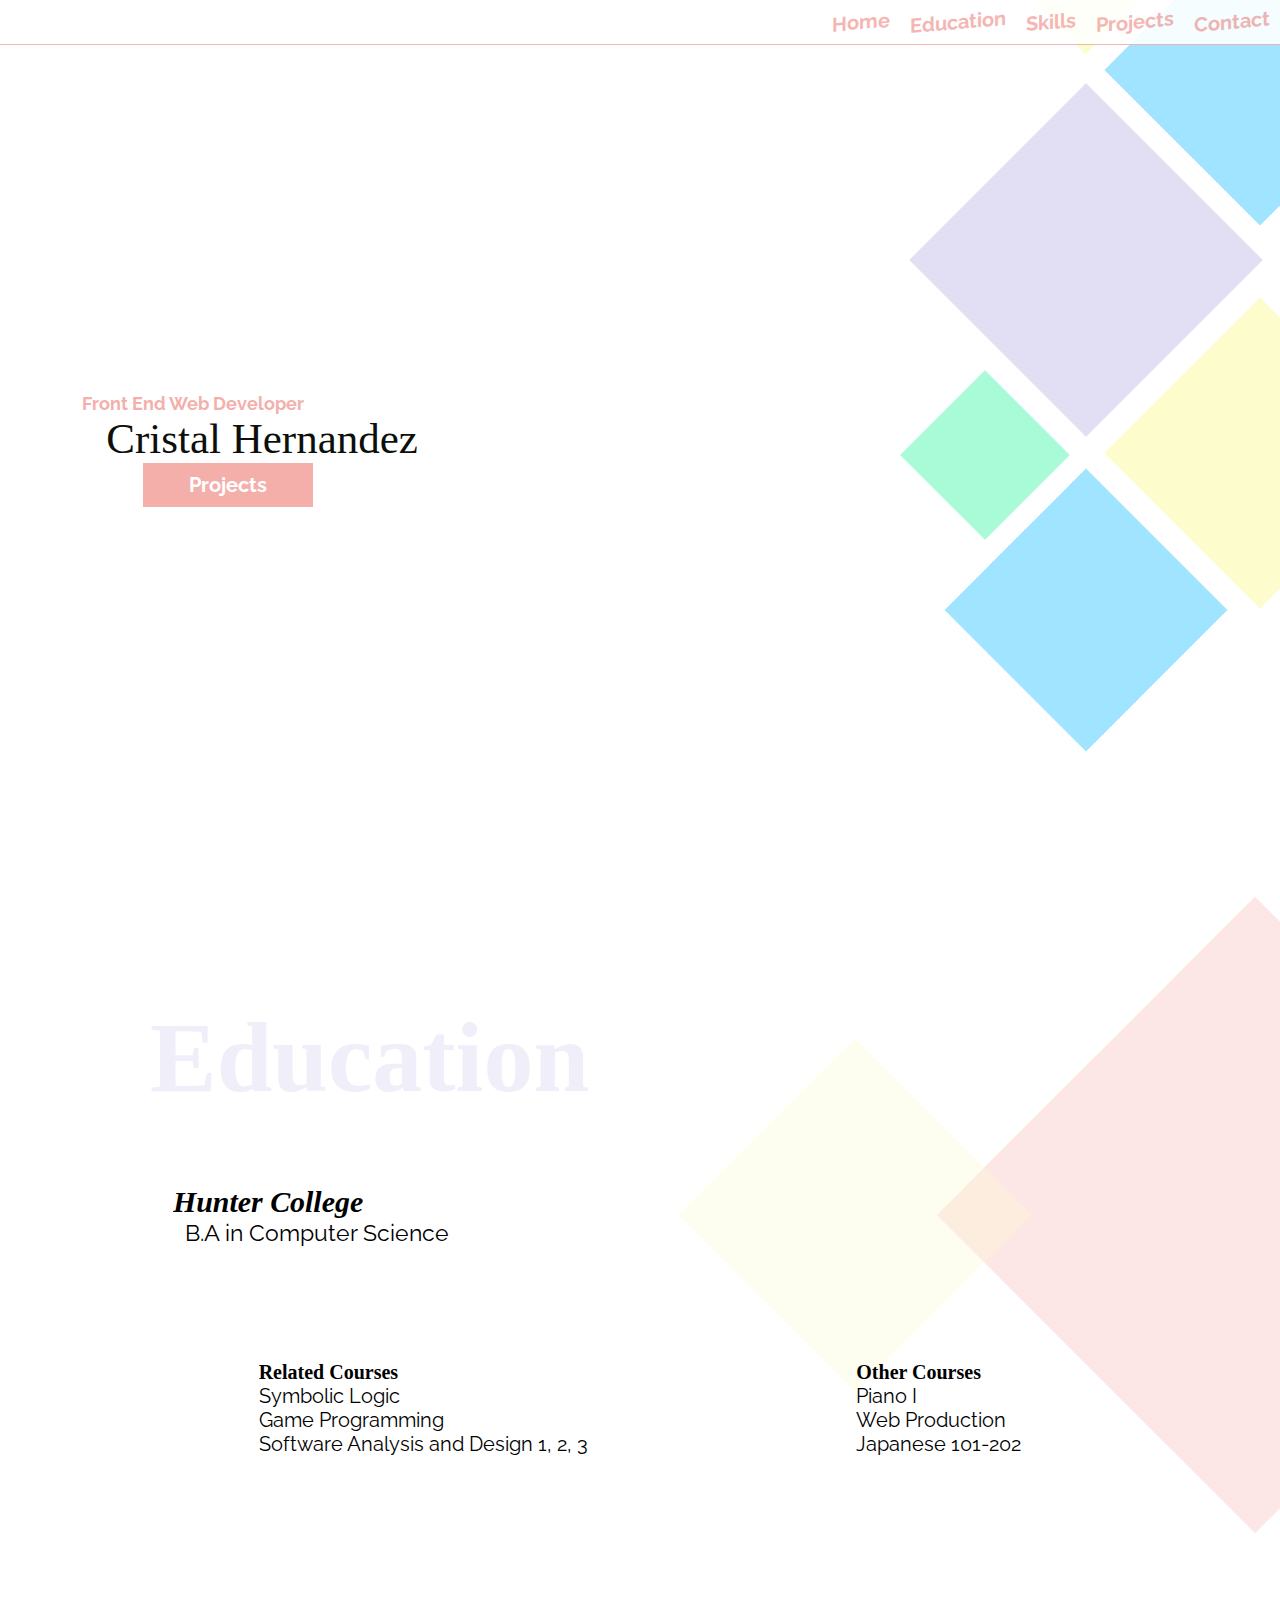
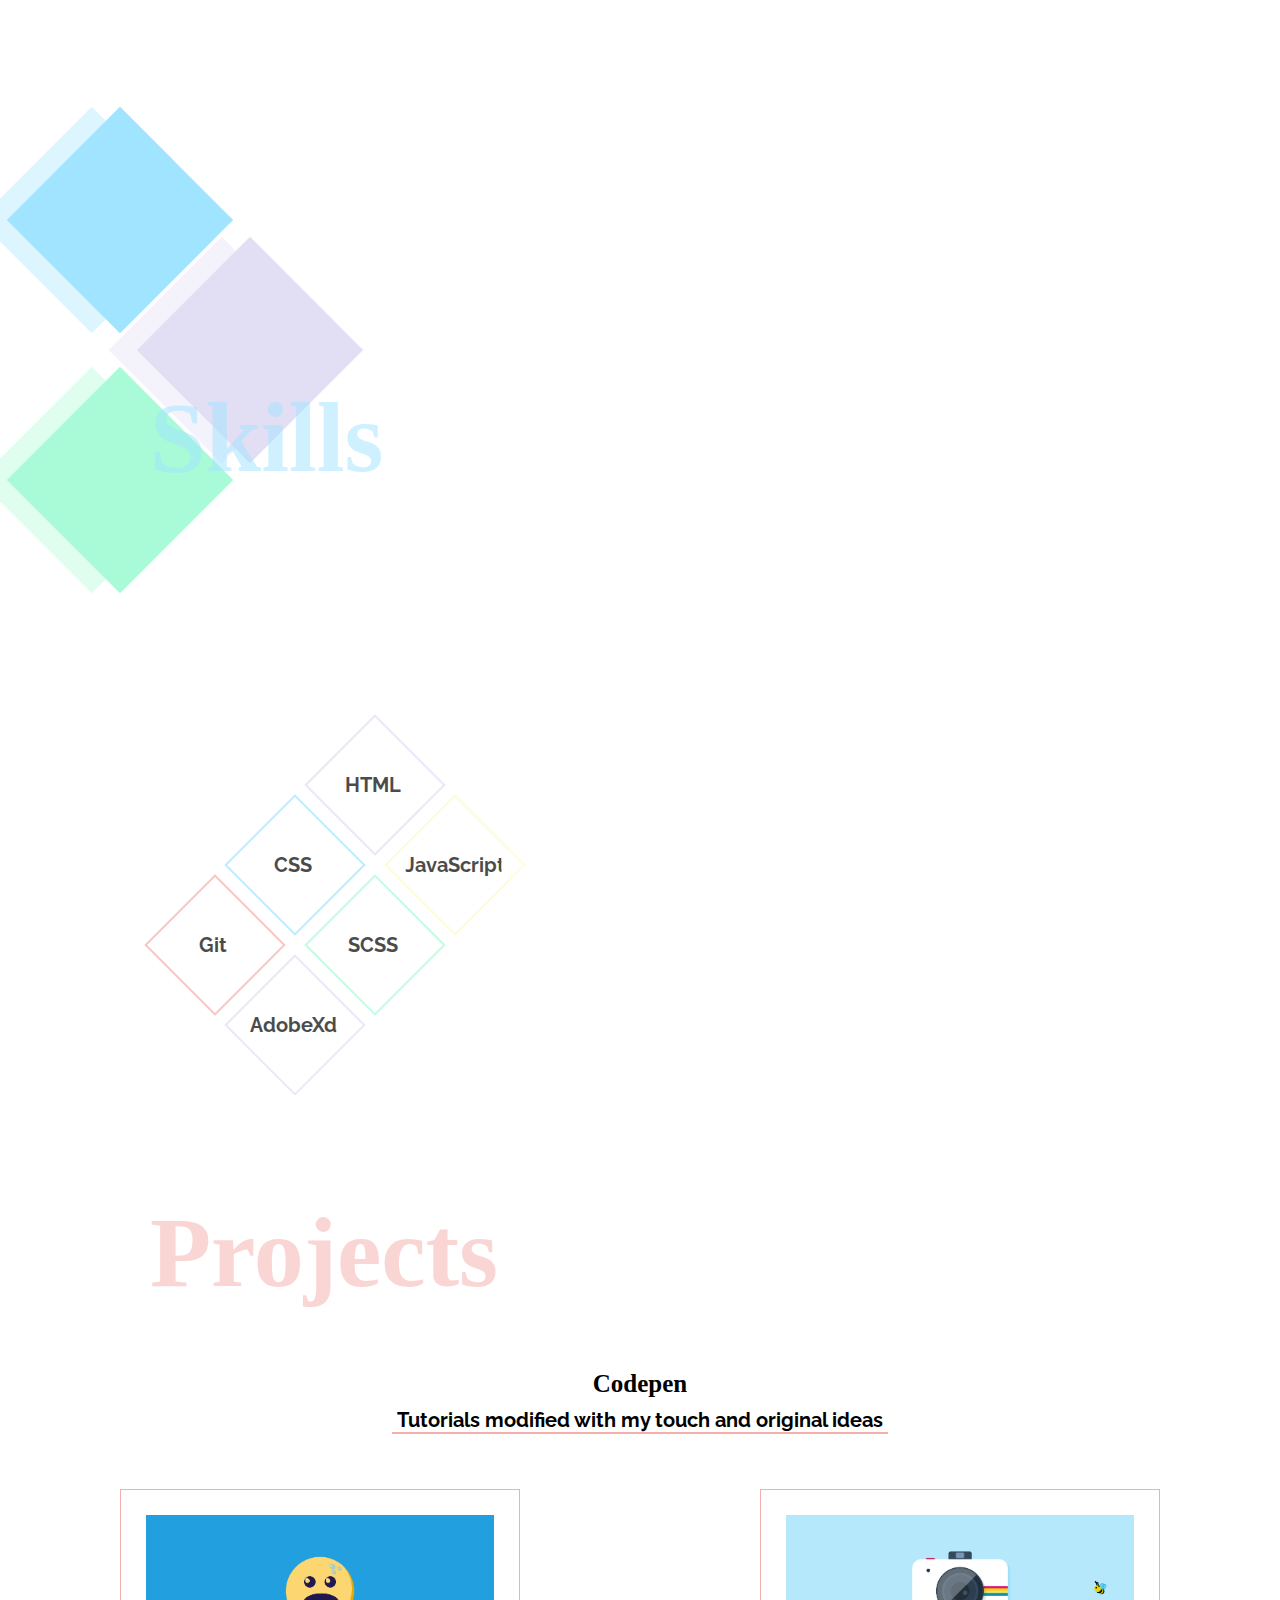
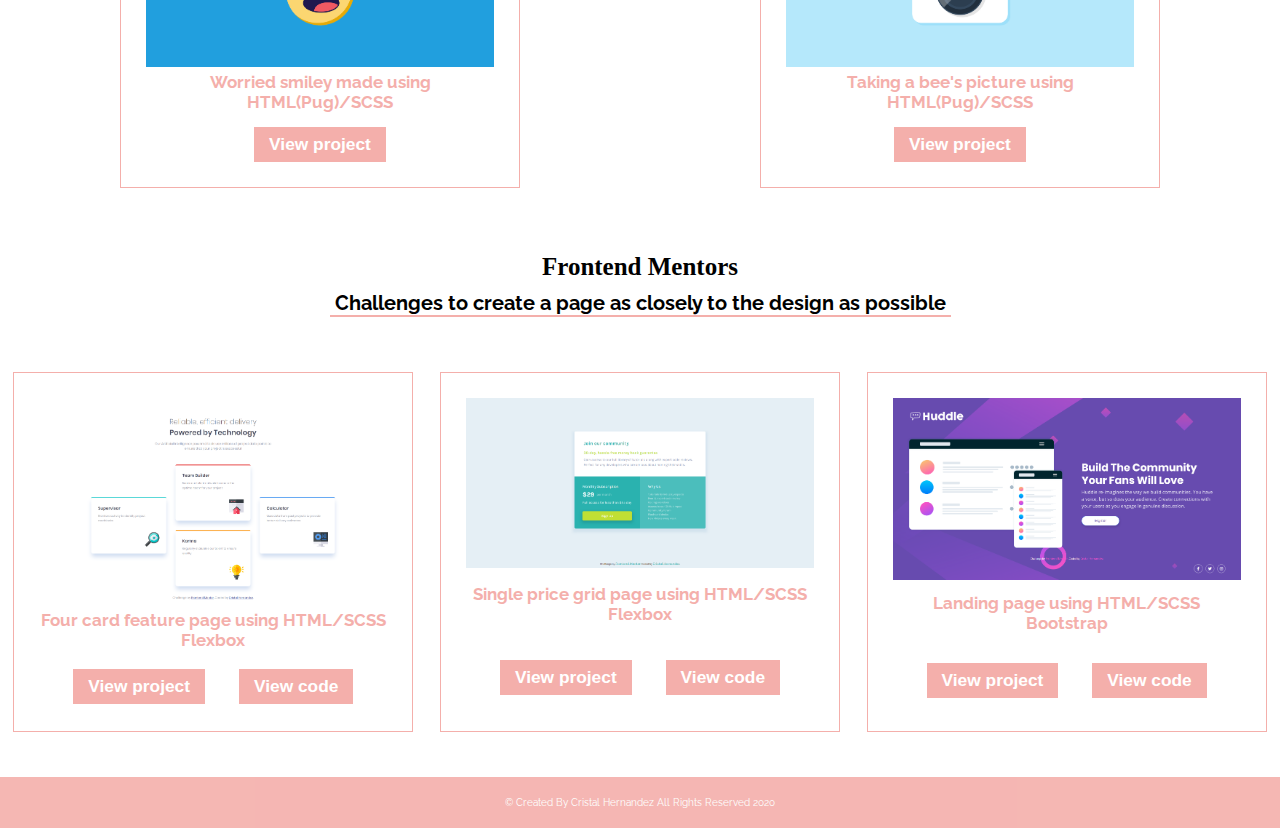
<file: index.html>
<!DOCTYPE html>
<html lang="en">
  <head>
    <meta charset="UTF-8" />
    <meta name="viewport" content="width=device-width, initial-scale=1.0" />
    <link
      href="https://fonts.googleapis.com/css?family=Raleway:400,600&display=swap"
      rel="stylesheet"
    />
    <link href="./css/style.css" type="text/css" rel="stylesheet" />
  </head>

  <body>
    <header id="home" class="hero">
      <nav>
        <ul class="nav">
          <li><a href="#home">Home</a></li>
          <li><a href="#education">Education</a></li>
          <li><a href="#skills">Skills</a></li>
          <li><a href="#projects">Projects</a></li>
          <li><a href="#contact">Contact</a></li>
        </ul>
      </nav>

      <!--HERO SECTION-->
      <div class="hero-info">
        <p class="job">Front End Web Developer</p>
        <h1 class="name">Cristal Hernandez</h1>
        <button class="action"><a href="#projects">Projects</a></button>
      </div>
      <div class="hero-design">
        <div class="dia yellow hero-one"></div>
        <div class="dia blue hero-two"></div>
        <div class="dia purple hero-three"></div>
        <div class="dia green hero-four"></div>
        <div class="dia yellow hero-five"></div>
        <div class="dia blue hero-six"></div>
      </div>
    </header>

    <!--EDUCATION SECTION-->
    <section id="education">
      <h2 class="title">Education</h2>
      <div class="uni">
        <h3 class="school">Hunter College</h3>
        <p class="degree">B.A in Computer Science</p>
      </div>
      <div class="courses-container">
        <div class="rel-courses">
          <h4 class="course-type">Related Courses</h4>
          <ul>
            <li>Symbolic Logic</li>
            <li>Game Programming</li>
            <li>Software Analysis and Design 1, 2, 3</li>
          </ul>
        </div>
        <div class="other-courses">
          <h4 class="course-type">Other Courses</h4>
          <ul>
            <li>Piano I</li>
            <li>Web Production</li>
            <li>Japanese 101-202</li>
          </ul>
        </div>
      </div>
      <div class="edu-design">
        <div class="dia pink edu-one-right"></div>
        <div class="dia yellow edu-two-right"></div>
      </div>
    </section>

    <!--SKILLS SECTION-->
    <section id="skills">
      <h2 class="title">Skills</h2>
      <div class="skills">
        <div class="skill purple-border html">
          <p class="skill-word">HTML</p>
        </div>
        <div class="skill blue-border css">
          <p class="skill-word">CSS</p>
        </div>
        <div class="skill green-border scss">
          <p class="skill-word">SCSS</p>
        </div>
        <div class="skill pink-border git">
          <p class="skill-word">Git</p>
        </div>
        <div class="skill yellow-border javasc">
          <p class="skill-word">JavaScript</p>
        </div>
        <div class="skill purple-border xd">
          <p class="skill-word">AdobeXd</p>
        </div>
      </div>
      <div class="skills-design">
        <div class="dia blue skills-one-left"></div>
        <div class="dia purple skills-two-left"></div>
        <div class="dia green skills-three-left"></div>
        <!--<div class="dia yellow skills-four-left"></div>-->
      </div>
    </section>

    <!--PROJECTS SECTION-->
    <section id="projects">
      <h2 class="title">Projects</h2>
      <div class="proj-container">
        <div class="proj-text">
          <h3 class="proj-type">Codepen</h3>
          <p class="description">
            Tutorials modified with my touch and original ideas
          </p>
        </div>

        <div class="projects">
          <div class="project">
            <img src="resources/images/smiley-proj.png" alt="worried smiley" />
            <div class="proj-info">
              <p class="desc">Worried smiley made using HTML(Pug)/SCSS</p>
              <button>
                <a href="https://codepen.io/CristalCreates/pen/wvvJKoP"
                  >View project
                </a>
              </button>
            </div>
          </div>

          <div class="project">
            <img
              src="resources/images/bee-pic-proj.png"
              alt="camera taking picture of bee"
            />
            <div class="proj-info">
              <p class="desc">Taking a bee's picture using HTML(Pug)/SCSS</p>
              <button>
                <a href="https://codepen.io/CristalCreates/pen/LYYLYyK"
                  >View project
                </a>
              </button>
            </div>
          </div>
        </div>
      </div>
      <div class="proj-container mentors">
        <div class="proj-text">
          <h3 class="proj-type">Frontend Mentors</h3>
          <p class="description">
            Challenges to create a page as closely to the design as possible
          </p>
        </div>

        <div class="projects">
          <div class="project">
            <img src="resources/images/four-card-feat-proj.png" alt="" />
            <div class="proj-info">
              <p class="desc">Four card feature page using HTML/SCSS Flexbox</p>
              <div class="links">
                <button>
                  <a href="https://cristalh73.github.io/four_card_feature/"
                    >View project
                  </a>
                </button>
                <button>
                  <a href="https://github.com/CristalH73/four_card_feature"
                    >View code
                  </a>
                </button>
              </div>
            </div>
          </div>

          <div class="project">
            <img src="resources/images/single-grid-proj.png" alt="" />
            <div class="proj-info">
              <p class="desc">Single price grid page using HTML/SCSS Flexbox</p>
              <div class="links">
                <button>
                  <a href="https://cristalh73.github.io/single_price_grid/"
                    >View project
                  </a>
                </button>
                <button>
                  <a href="https://github.com/CristalH73/single_price_grid"
                    >View code
                  </a>
                </button>
              </div>
            </div>
          </div>

          <div class="project">
            <img src="resources/images/huddle-landing-proj.png" alt="" />
            <div class="proj-info">
              <p class="desc">Landing page using HTML/SCSS Bootstrap</p>
              <div class="links">
                <button>
                  <a
                    href="https://github.com/CristalH73/huddle_landing_single_intro"
                    >View project
                  </a>
                </button>
                <button>
                  <a
                    href="https://github.com/CristalH73/huddle_landing_single_intro"
                    >View code
                  </a>
                </button>
              </div>
            </div>
          </div>
        </div>
      </div>
    </section>

    <footer>
      <p class="copyright">
        &copy; Created By Cristal Hernandez All Rights Reserved 2020
      </p>
    </footer>
  </body>
</html>
</file>
<file: css/style.css>
/* ---------- SCSS VARIABLES ---------- */
/* ---------- UNIVERSAL STYLES ---------- */
* {
  margin: 0;
  padding: 0;
  -webkit-box-sizing: border-box;
          box-sizing: border-box;
  overflow-x: hidden;
}

html {
  font-size: 10px;
  /*scroll-behavior: smooth;*/
}

body {
  font-family: "Raleway", sans-serif;
}

a {
  text-decoration: none;
}

.title {
  font-family: "Sitka Small";
  font-size: 7rem;
  font-weight: bold;
  opacity: 0.5;
  text-align: center;
}

/* ---------- DESIGN UNIVERSAL STYLES ---------- */
.dia {
  position: absolute;
  -webkit-transform: rotate(45deg);
          transform: rotate(45deg);
  border: 0;
  z-index: -2;
}

.yellow {
  background-color: #fcfccc;
}

.blue {
  background-color: #a0e4ff;
}

.purple {
  background-color: #e2def4;
}

.green {
  background-color: #a9fbd7;
}

.pink {
  background-color: #f4afab;
}

.yellow-border {
  border: 2px solid #fcfccc;
}

.blue-border {
  border: 2px solid #a0e4ff;
}

.purple-border {
  border: 2px solid #e2def4;
}

.green-border {
  border: 2px solid #a9fbd7;
}

.pink-border {
  border: 2px solid #f4afab;
}

/* ---------- HEADER SECTION ---------- */
#home {
  height: 100vh;
}

.nav {
  display: -webkit-box;
  display: -ms-flexbox;
  display: flex;
  position: fixed;
  width: 100%;
  -webkit-box-pack: end;
      -ms-flex-pack: end;
          justify-content: flex-end;
  background-color: white;
  list-style: none;
  font-size: 2rem;
  font-weight: bold;
  border-bottom: 1px solid #f4afab;
  opacity: 0.9;
  overflow-y: hidden;
  z-index: 5;
}

.nav li {
  padding: 10px 10px;
  -webkit-transform: skewY(-5deg);
          transform: skewY(-5deg);
}

.nav li a {
  color: #f4afab;
}

.nav li:hover {
  background-color: #f4afab;
  -webkit-transition: 0.4s ease;
  transition: 0.4s ease;
}

.nav li:hover a {
  color: white;
}

.hero-info {
  display: -webkit-box;
  display: -ms-flexbox;
  display: flex;
  -webkit-box-orient: vertical;
  -webkit-box-direction: normal;
      -ms-flex-direction: column;
          flex-direction: column;
  -webkit-box-pack: center;
      -ms-flex-pack: center;
          justify-content: center;
  height: 100vh;
  margin-left: 7rem;
}

.job {
  font-size: 1.8rem;
  font-weight: bold;
  color: #f4afab;
  margin-left: 1%;
}

.name {
  font-family: "Sitka Small", serif;
  font-size: 4.3rem;
  font-weight: normal;
  color: #0c0f0a;
  margin-left: 3%;
}

.action {
  font-family: "Raleway", sans-serif;
  font-size: 2rem;
  font-weight: bold;
  background-color: #f4afab;
  border: 0;
  width: 170px;
  padding: 10px;
  margin-left: 6%;
}

.action a {
  color: white;
}

.action:hover {
  cursor: pointer;
}

/* --- HERO DESIGN --- */
.hero-design .dia {
  opacity: 0.7;
}

.hero-one {
  width: 169px;
  height: 169px;
  top: -150px;
  right: 110px;
}

.hero-two {
  width: 220px;
  height: 220px;
  top: -40px;
  right: -90px;
}

.hero-three {
  width: 250px;
  height: 250px;
  top: 135px;
  right: 69px;
}

.hero-four {
  width: 120px;
  height: 120px;
  top: 395px;
  right: 235px;
}

.hero-five {
  width: 220px;
  height: 220px;
  top: 343px;
  right: -90px;
}

.hero-six {
  width: 200px;
  height: 200px;
  top: 510px;
  right: 94px;
}

/* ---------- EDUCATION SECTION ---------- */
#education {
  padding-top: 100px;
  height: 100vh;
}

#education .title {
  color: #e2def4;
}

.uni {
  font-size: 2.3rem;
  margin-left: 5rem;
  padding: 70px 0 105px;
}

.school {
  font-family: "Sitka Small", serif;
  font-style: italic;
  font-size: 1.3em;
  margin-left: 10%;
}

.degree {
  margin-left: 11%;
}

.courses-container {
  display: -webkit-box;
  display: -ms-flexbox;
  display: flex;
  font-size: 2rem;
  -ms-flex-pack: distribute;
      justify-content: space-around;
  -webkit-box-pack: space-evenly;
      -ms-flex-pack: space-evenly;
          justify-content: space-evenly;
  -ms-flex-wrap: wrap;
      flex-wrap: wrap;
}

.courses-container .rel-courses,
.courses-container .other-courses {
  margin: 10px;
}

.course-type {
  font-family: "Sitka Small", serif;
  font-weight: bold;
}

/* --- EDU DESIGN --- */
.edu-one-right {
  width: 450px;
  height: 450px;
  top: 950px;
  right: -200px;
  opacity: 0.3;
}

.edu-two-right {
  width: 250px;
  height: 250px;
  top: 1050px;
  right: 300px;
  opacity: 0.3;
}

/* ---------- SKILLS SECTION ---------- */
#skills {
  margin-top: 7rem;
}

#skills .title {
  color: #a0e4ff;
}

#skills .title {
  margin-top: 110px;
}

.skills {
  position: relative;
  width: 100vw;
  font-size: 2rem;
  overflow: hidden;
}

.skill {
  position: relative;
  -webkit-transform: rotate(45deg);
          transform: rotate(45deg);
  width: 100px;
  height: 100px;
  opacity: 0.7;
}

.skill-word {
  font-weight: bold;
  text-align: center;
  -webkit-transform: rotate(-45deg) translate(-27px, 25px);
          transform: rotate(-45deg) translate(-27px, 25px);
}

.html {
  left: 325px;
  top: 240px;
}

.css {
  left: 245px;
  top: 220px;
}

.scss {
  left: 325px;
  top: 200px;
}

.git {
  left: 165px;
  top: 100px;
}

.javasc {
  left: 405px;
  top: -80px;
}

.xd {
  left: 245px;
  top: -20px;
}

/* --- SKILLS DESIGN --- */
.skills-one-left {
  width: 160px;
  height: 160px;
  top: 1700px;
  left: 40px;
  -webkit-box-shadow: -20px 20px rgba(160, 228, 255, 0.37);
          box-shadow: -20px 20px rgba(160, 228, 255, 0.37);
}

.skills-two-left {
  width: 160px;
  height: 160px;
  top: 1830px;
  left: 170px;
  -webkit-box-shadow: -20px 20px rgba(226, 222, 244, 0.37);
          box-shadow: -20px 20px rgba(226, 222, 244, 0.37);
}

.skills-three-left {
  width: 160px;
  height: 160px;
  top: 1960px;
  left: 40px;
  -webkit-box-shadow: -20px 20px rgba(169, 251, 215, 0.37);
          box-shadow: -20px 20px rgba(169, 251, 215, 0.37);
}

/* ---------- PROJECTS SECTION ---------- */
#projects {
  padding-top: 100px;
}

#projects .title {
  color: #f4afab;
}

.proj-container {
  display: -webkit-box;
  display: -ms-flexbox;
  display: flex;
  -webkit-box-orient: vertical;
  -webkit-box-direction: normal;
      -ms-flex-direction: column;
          flex-direction: column;
  -webkit-box-align: center;
      -ms-flex-align: center;
          align-items: center;
  margin-top: 4em;
  width: 100%;
}

.proj-text {
  display: -webkit-box;
  display: -ms-flexbox;
  display: flex;
  -webkit-box-orient: vertical;
  -webkit-box-direction: normal;
      -ms-flex-direction: column;
          flex-direction: column;
  -webkit-box-align: center;
      -ms-flex-align: center;
          align-items: center;
  text-align: center;
  padding: 20px;
  margin-bottom: 20px;
  width: 100%;
}

.proj-type {
  font-size: 2.5em;
  font-family: "Sitka Small";
}

.description {
  font-size: 2em;
  padding: 0 5px;
  margin: 10px;
  font-weight: bold;
  border-bottom: 2px solid #f4afab;
}

.projects {
  display: -webkit-box;
  display: -ms-flexbox;
  display: flex;
  -webkit-box-orient: horizontal;
  -webkit-box-direction: normal;
      -ms-flex-flow: row wrap;
          flex-flow: row wrap;
  -webkit-box-pack: center;
      -ms-flex-pack: center;
          justify-content: center;
  width: 100%;
}

/*
.project {
  position: relative;
  overflow: hidden;
  margin: 20px;

  img {
    width: 280px;
  }

  .hover-overlay {
    display: flex;
    flex-direction: column;
    align-items: center;
    justify-content: center;
    position: absolute;
    width: 100%;
    height: 100%;
    background-color: white;
    border: 1px solid $pink;
    top: 0;
    opacity: 0;
    transition: 0.4s ease;
    text-align: center;
  }

  .desc {
    color: $pink;
    font-size: 1.7em;
    margin-bottom: 10px;
  }

  .links {
    display: flex;
    width: 100%;
    justify-content: space-around;
    justify-content: space-evenly;
    margin-top: 20px;
  }

  .view-code {
    color: white;
    font-size: 1.5em;
    font-weight: bold;
    background-color: $pink;
    padding: 5px 10px;
  }

  &:hover {
    .hover-overlay {
      opacity: 1;
    }
  }
} */
.project {
  display: -webkit-box;
  display: -ms-flexbox;
  display: flex;
  -webkit-box-orient: vertical;
  -webkit-box-direction: normal;
      -ms-flex-direction: column;
          flex-direction: column;
  width: 400px;
  padding: 25px;
  border: 1px solid #f4afab;
  margin: 5px auto;
}

.project img {
  width: 100%;
  -ms-flex-item-align: center;
      -ms-grid-row-align: center;
      align-self: center;
}

.project .proj-info {
  display: -webkit-box;
  display: -ms-flexbox;
  display: flex;
  -webkit-box-orient: vertical;
  -webkit-box-direction: normal;
      -ms-flex-direction: column;
          flex-direction: column;
  -webkit-box-flex: 1;
      -ms-flex: 1 1 20%;
          flex: 1 1 20%;
  -webkit-box-align: center;
      -ms-flex-align: center;
          align-items: center;
  -ms-flex-pack: distribute;
      justify-content: space-around;
  text-align: center;
  width: 100%;
  margin-top: 5px;
}

.project .proj-info .links {
  display: -webkit-box;
  display: -ms-flexbox;
  display: flex;
  width: 100%;
  -ms-flex-pack: distribute;
      justify-content: space-around;
  -webkit-box-pack: space-evenly;
      -ms-flex-pack: space-evenly;
          justify-content: space-evenly;
}

.project .proj-info button {
  background-color: #f4afab;
  border: 0;
  padding: 7px 15px;
}

.project .proj-info button a {
  color: white;
  font-size: 1.3em;
  font-weight: bold;
}

.project .desc {
  color: #f4afab;
  font-size: 1.7em;
  font-weight: bold;
  margin-bottom: 15px;
}

/* ---------- FOOTER SECTION ---------- */
footer {
  display: -webkit-box;
  display: -ms-flexbox;
  display: flex;
  -webkit-box-pack: center;
      -ms-flex-pack: center;
          justify-content: center;
  background-color: #f4afab;
  color: white;
  opacity: 0.9;
  padding: 20px 0;
  margin-top: 40px;
}

footer .copyright {
  -ms-flex-item-align: end;
      align-self: flex-end;
}

/* ---------- MEDIA QUERIES SECTION ---------- */
@media only screen and (min-width: 575px) {
  .title {
    text-align: left;
    margin-left: 15rem;
  }
}

@media only screen and (min-width: 775px) {
  .title {
    font-size: 10rem;
  }
  .hero-design .dia {
    opacity: 1;
  }
  .edu-one-right {
    top: 990px;
  }
  .edu-two-right {
    top: 1090px;
  }
  .skills-one-left {
    top: 1740px;
  }
  .skills-two-left {
    top: 1870px;
  }
  .skills-three-left {
    top: 2000px;
  }
}

@media only screen and (min-width: 825px) {
  /* PROJECTS */
  .mentors .project {
    height: 360px;
  }
}
/*# sourceMappingURL=style.css.map */
</file>
